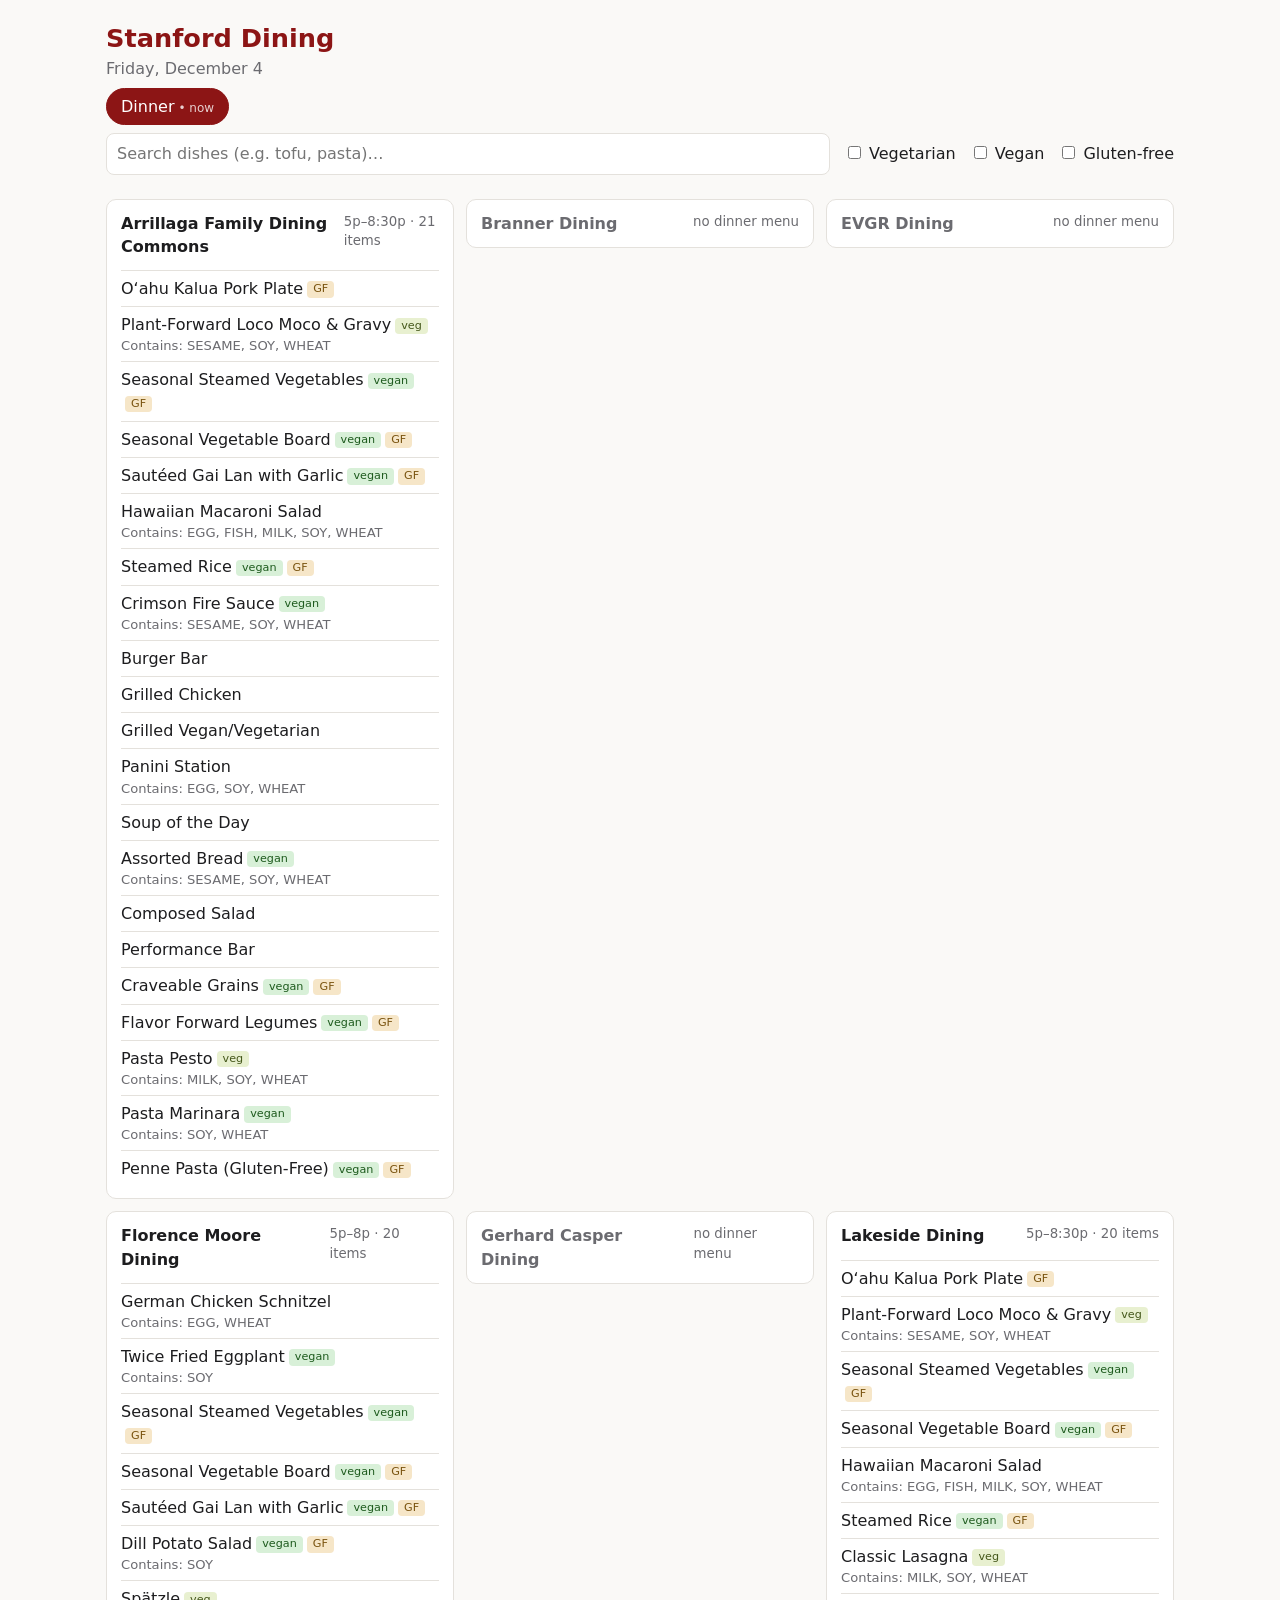
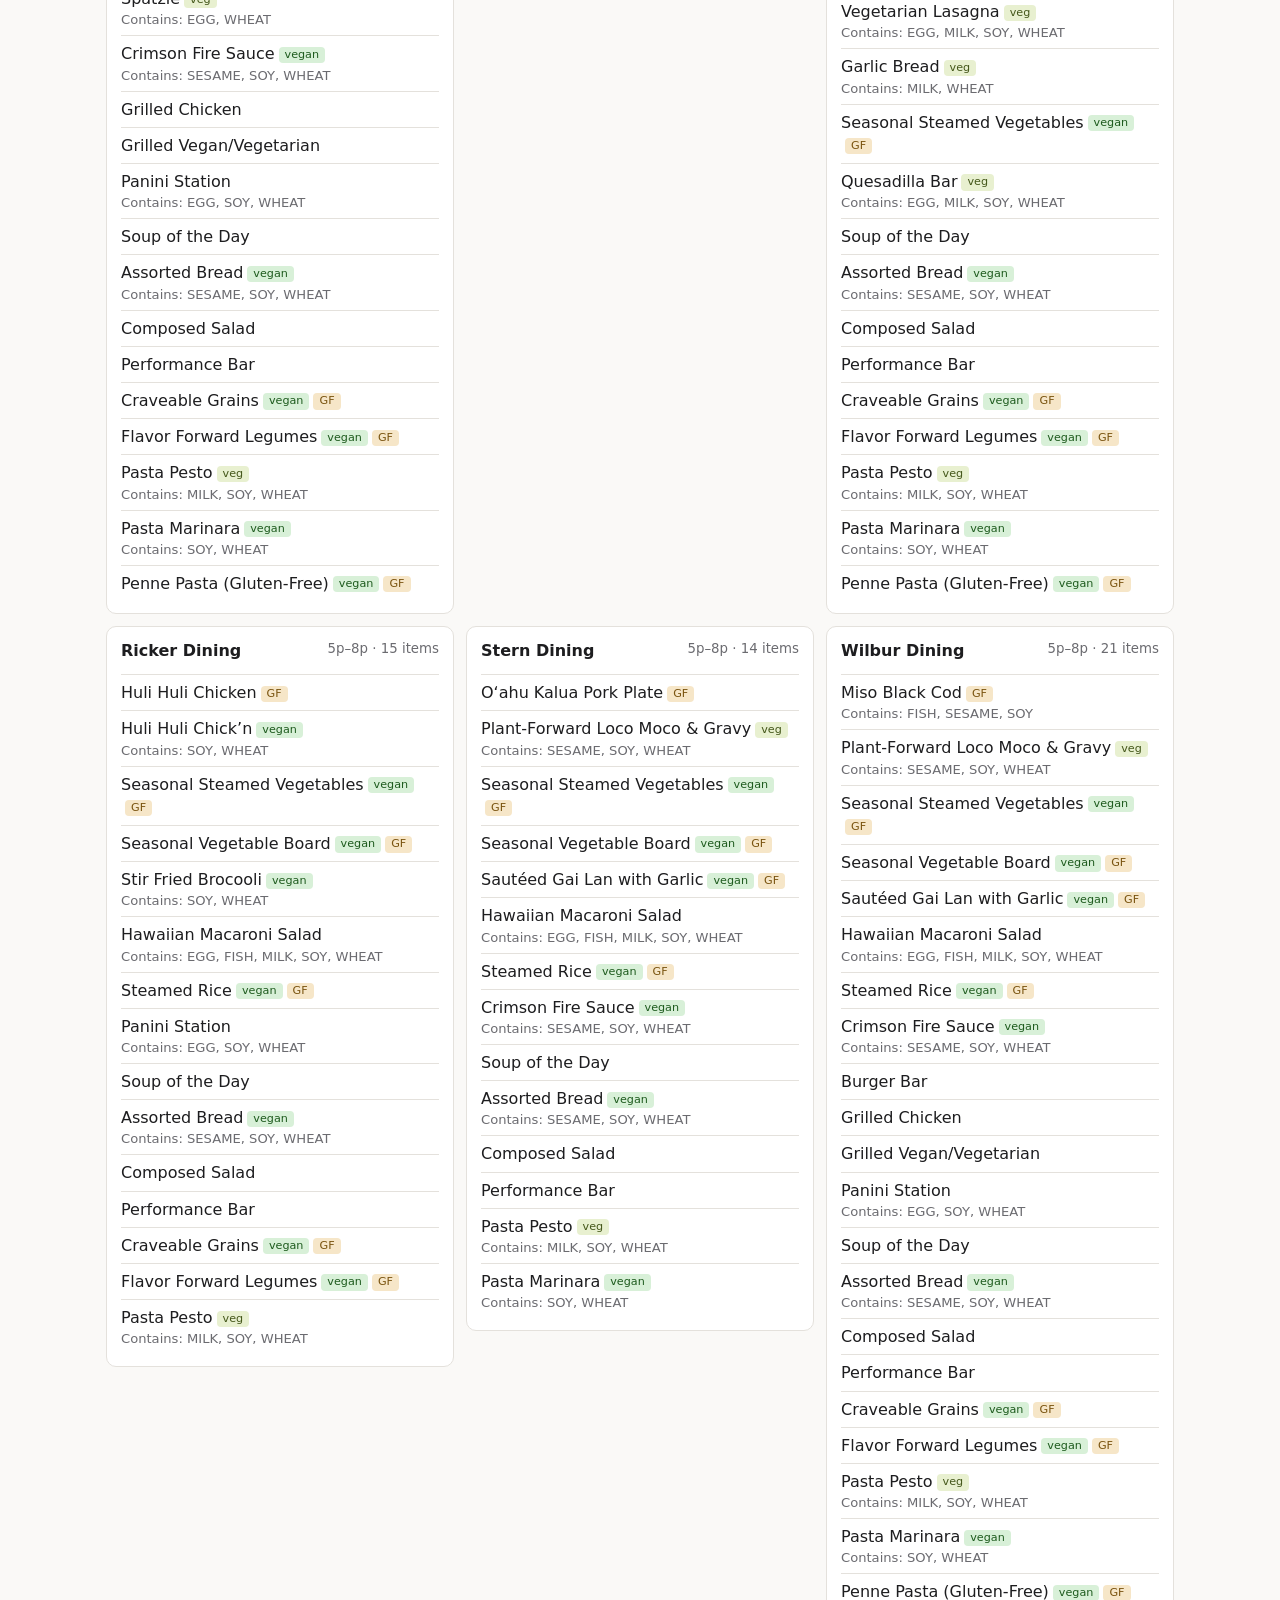
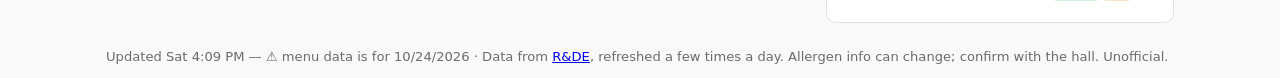
<file: site/index.html>
<!doctype html>
<html lang="en">
<head>
<meta charset="utf-8">
<meta name="viewport" content="width=device-width, initial-scale=1">
<title>Stanford Dining Today</title>
<link rel="stylesheet" href="style.css">
</head>
<body>
<header>
  <h1>Stanford Dining</h1>
  <div id="when"></div>
  <div id="meals" class="chips" role="tablist"></div>
  <div class="row">
    <input id="q" type="search" placeholder="Search dishes (e.g. tofu, pasta)…">
    <label><input type="checkbox" id="fV"> Vegetarian</label>
    <label><input type="checkbox" id="fVGN"> Vegan</label>
    <label><input type="checkbox" id="fGF"> Gluten-free</label>
  </div>
</header>
<main id="halls"></main>
<footer>
  <span id="stamp"></span> · Data from <a href="https://rdeapps.stanford.edu/dininghallmenu/">R&amp;DE</a>, refreshed a few times a day.
  Allergen info can change; confirm with the hall. Unofficial.
</footer>
<script src="app.js"></script>
</body>
</html>
</file>
<file: site/style.css>
:root{--bg:#faf9f7;--fg:#1d1d1f;--mut:#6b6b70;--card:#fff;--line:#e4e1dc;--acc:#8c1515;--chip:#f0ece6}
@media (prefers-color-scheme:dark){:root{--bg:#161617;--fg:#f2f2f3;--mut:#9a9aa0;--card:#202022;--line:#333337;--acc:#ff7a7a;--chip:#2b2b2e}}
*{box-sizing:border-box}
body{margin:0;background:var(--bg);color:var(--fg);font:16px/1.45 system-ui,sans-serif}
header,main,footer{max-width:1100px;margin:0 auto;padding:12px 16px}
h1{margin:8px 0 0;color:var(--acc);font-size:1.6rem}
#when{color:var(--mut);margin-bottom:8px}
.chips{display:flex;gap:8px;flex-wrap:wrap;margin:8px 0}
.chips button{border:1px solid var(--line);background:var(--chip);color:var(--fg);padding:6px 14px;border-radius:99px;font:inherit;cursor:pointer}
.chips button[aria-selected=true]{background:var(--acc);color:#fff;border-color:var(--acc)}
.chips button .now{font-size:.75em;opacity:.8;margin-left:4px}
.row{display:flex;gap:14px;flex-wrap:wrap;align-items:center}
#q{flex:1 1 220px;padding:8px 10px;border:1px solid var(--line);border-radius:8px;background:var(--card);color:var(--fg);font:inherit}
main{display:grid;grid-template-columns:repeat(auto-fill,minmax(300px,1fr));gap:12px;align-items:start}
details{background:var(--card);border:1px solid var(--line);border-radius:10px;padding:0}
summary{cursor:pointer;padding:12px 14px;font-weight:600;display:flex;justify-content:space-between;gap:8px}
summary small{font-weight:400;color:var(--mut)}
details.closed summary{color:var(--mut)}
ul{list-style:none;margin:0;padding:0 14px 12px}
li{padding:6px 0;border-top:1px solid var(--line)}
li .n{font-weight:500}
.tag{display:inline-block;font-size:.7rem;padding:0 6px;border-radius:4px;background:var(--chip);color:var(--mut);margin-left:4px;vertical-align:middle}
.tag.vgn{background:#d8f0d8;color:#1d5a1d}.tag.v{background:#e8f0d0;color:#44571a}.tag.gf{background:#f6e6c8;color:#7a5410}
@media (prefers-color-scheme:dark){.tag.vgn,.tag.v,.tag.gf{background:#333;color:#cfd}}
li .m{color:var(--mut);font-size:.82rem}
footer{color:var(--mut);font-size:.82rem}
</file>
